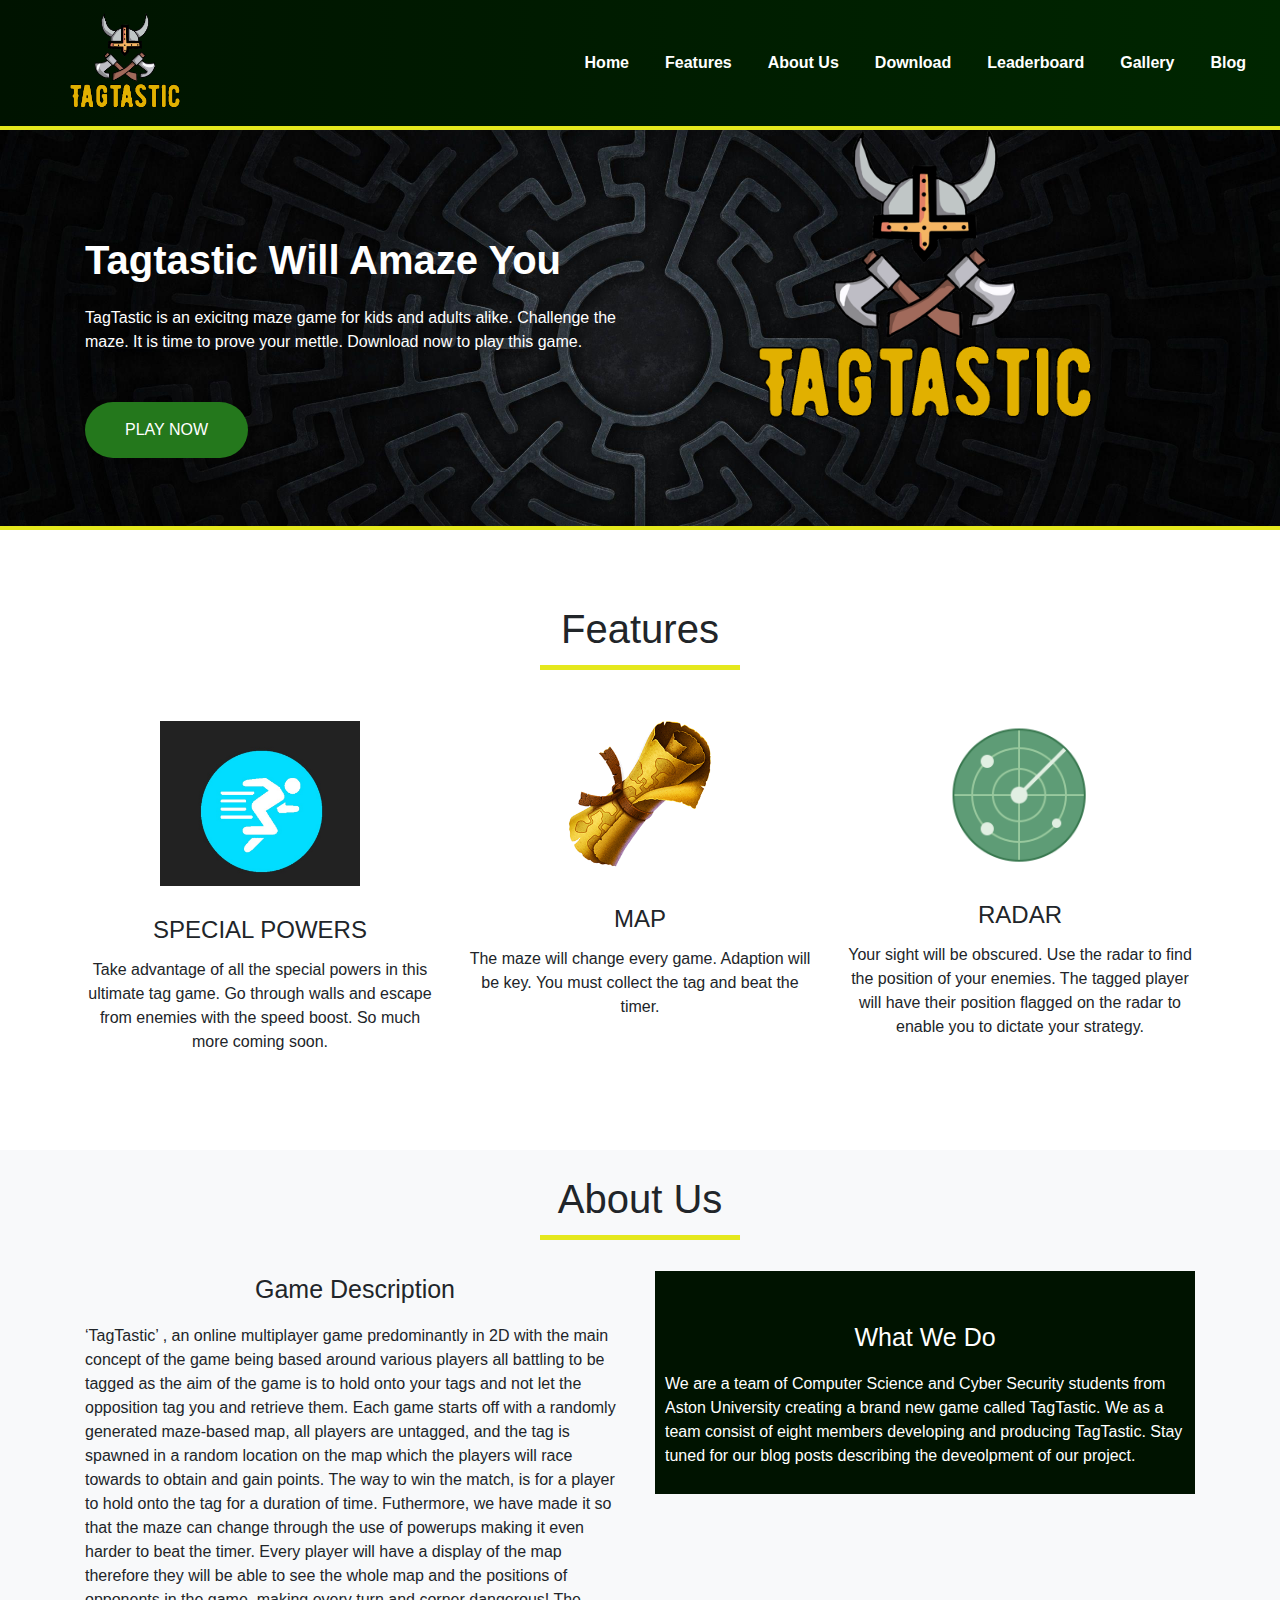
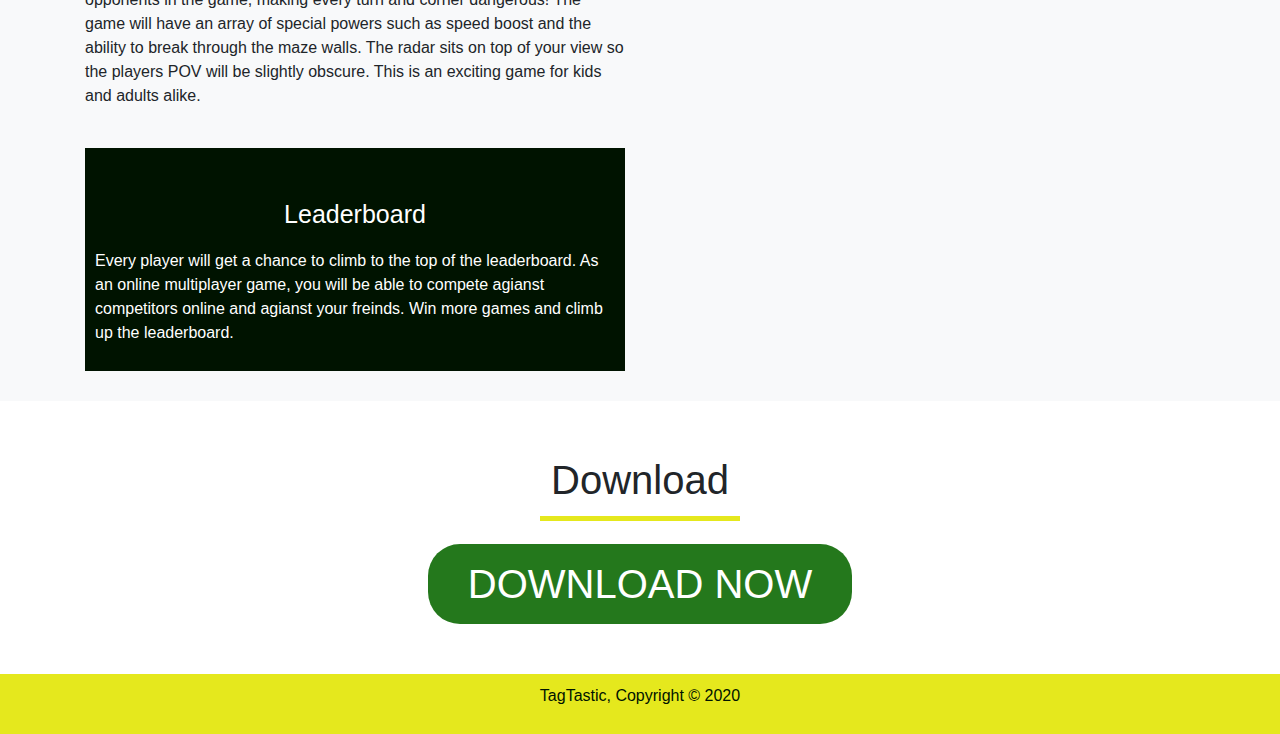
<file: TagtasticMaze11.0/index.html>
<!DOCTYPE html>
<html lang ="en">
<head>
	<meta charset="utf-8">
    	<meta name="viewport" content="width=device-width">
    	<title>TagTastic</title>
    	<link rel="stylesheet" href="./css/style.css">
    	<link rel="stylesheet" href="https://stackpath.bootstrapcdn.com/bootstrap/4.2.1/css/bootstrap.min.css">
    	<script src="https://code.jquery.com/jquery-3.3.1.slim.min.js"></script>
    	<script src="https://stackpath.bootstrapcdn.com/bootstrap/4.2.1/js/bootstrap.min.js"></script>
    	<link rel="stylesheet" href="https://stackpath.bootstrapcdn.com/font-awesome/4.7.0/css/font-awesome.min.css">
    </head>
<body>

	<header>
	<section id="nav-bar">
		<nav class="navbar navbar-expand-lg navbar-light">
			<a class="navbar-brand" href="#top"><img src="./img/logo.png" alt="logo"></a>
			


			<button class="navbar-toggler" type="button" data-toggle="collapse" data-target="#navbarNav" aria-controls="navbarNav" aria-expanded="false" aria-label="Toggle navigation">
				<i class="fa fa-bars"></i>
			</button>
			<div class="collapse navbar-collapse" id="navbarNav">
				<ul class="navbar-nav ml-auto">
					<li class="nav-item">
						<a class="nav-link" href="#top">Home <span class="sr-only">(current)</span></a>
					</li>
					<li class="nav-item">
						<a class="nav-link" href="#features">Features</a>
					</li>
					<li class="nav-item">
						<a class="nav-link" href="#about">About Us</a>
					</li>
					<li class="nav-item">
						<a class="nav-link" href="#download">Download</a>
					</li>
					<li class="nav-item">
						<a class="nav-link" href="leaderboard.html">Leaderboard</a>
					</li>
					<li class="nav-item">
						<a class="nav-link" href="gallery.html">Gallery</a>
					</li>
					<li class="nav-item">
						<a class="nav-link" href="blog.html">Blog</a>
					</li>
				</ul>
			</div>
		
		</nav>
	</section>
</header>

<!-----------landing--------->

	<section id="landing">
		<div class="container">
			<div class="row">
				<div class="col-md-6">
					<p class= "landing-title">Tagtastic Will Amaze You</p>
					<p> TagTastic is an exicitng maze game for kids and adults alike. Challenge the maze.
					It is time to prove your mettle. Download now to play this game.</p>
					<a href="#download" class="button">Play Now</a>
				</div>
			
			<div class="col-md-6 text-center">
				<img src="./img/logo.png" alt="logo" class="img-fluid">
			</div>
		</div>
		</div>
	</section>

	<!-----------Features--------->

	<section id ="features">
		<div class="container text-center">
			<h1 class="title"> Features</h1>
			<div class="row text-center">
				<div class="col-md-4 features">
					<img src="./img/speed.jpeg" alt="speed" class="features-img">
					<h4>Special Powers</h4>
					<p>Take advantage of all the special powers in this ultimate tag game.
					Go through walls and escape from enemies with the speed boost. So much more coming soon.</p>
				</div>

				<div class="col-md-4 features">
					<img src="./img/map.png" alt="map" class="features-img">
					<h4>Map</h4>
					<p>The maze will change every game. Adaption will be key. You must collect the tag and beat the timer.</p>
				</div>

				<div class="col-md-4 features">
					<img src="./img/radar.png" alt="radar" class="features-img">
					<h4>Radar</h4>
					<p>Your sight will be obscured. Use the radar to find the position of your enemies. The tagged player will have their position flagged on the radar to enable you to dictate your strategy.</p>
				</div>

				</div>
			</div>
	</section>

	<!-----------About Us--------->

	<section id="about">
		<div class="container">
			<h1 class="title text-center"> About Us</h1>
			<div class="row">
			<div class="col-md-6 about">
				<h3 class="about-title text-center">Game Description</h3>
				<p>
					‘TagTastic’ , an online multiplayer game predominantly in 2D with the main concept of the game
					being based around various players all battling to be tagged as the aim of the game is to hold onto your tags and not let the opposition tag you and retrieve them. Each game starts off with a
					randomly generated maze-based map, all players are untagged, and the tag is spawned in a random
					location on the map which the players will race towards to obtain and gain points. The way to win the match, is for a player to hold onto the tag for a duration of time. Futhermore, we have made it so that the maze can change through the use of powerups making it even harder to beat the timer. Every player will have a display of the map therefore they will be able to see the whole map and the positions
					of opponents in the game, making every turn and corner dangerous! The game will have an array of special powers such as speed boost and the ability to break through the maze walls. The radar sits on top of your view so the players POV will be slightly obscure. This is an exciting game for kids and adults alike.
				</p>
				
				
				<div class="shadow">
				<h3 class="about-title text-center">Leaderboard</h3>
				
				<p>
					 Every player will get a chance to climb to the top of the leaderboard. As an online multiplayer game, you will be able to compete agianst competitors online and agianst your freinds. Win more games and climb up the leaderboard.
					
				</p>
			</div>
		</div>
			
			<div class="col-md-6">
				<div class="shadow">
				<h3 class="about-title text-center">What We Do</h3>

				<p>
					We are a team of Computer Science and Cyber Security students from Aston University creating a brand new game called TagTastic. We as a team consist of eight members developing and producing TagTastic. Stay tuned for our blog posts describing the deveolpment of our project.</p>
				</div>
			</div>

		</div>
	</div>
		
	</section>

	<!-----------Download-------------->

	<section id="download">
		<div class="container">
			<h1 class="title text-center"> Download</h1>
			<h1 class="download text-center"><a href="https://www.mediafire.com/file/sfk11av9ilr3cnp/TMClient.zip/file" class="button text-center">Download Now</a></h1>
		</div>
	</section>

	<footer>
	 <p>TagTastic, Copyright &copy; 2020</p>
	</footer>

	




</body>
</html>
</file>
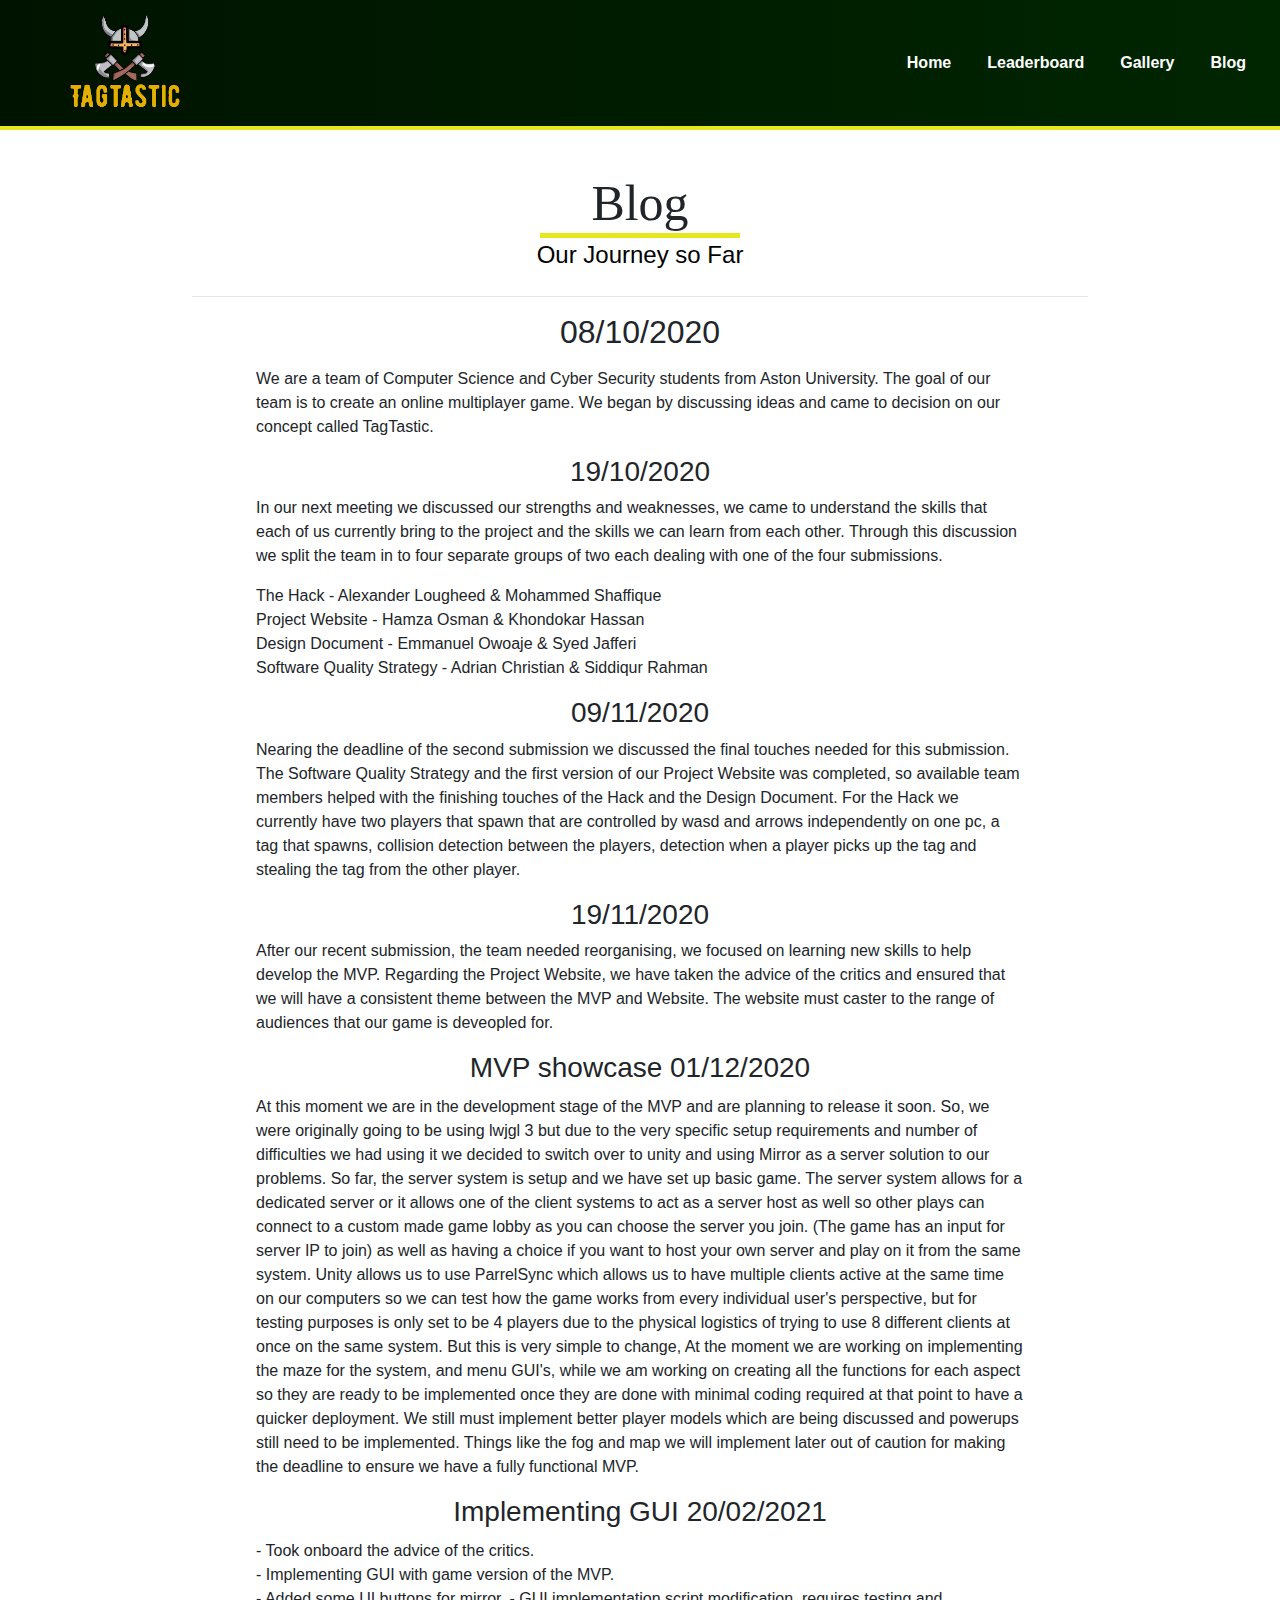
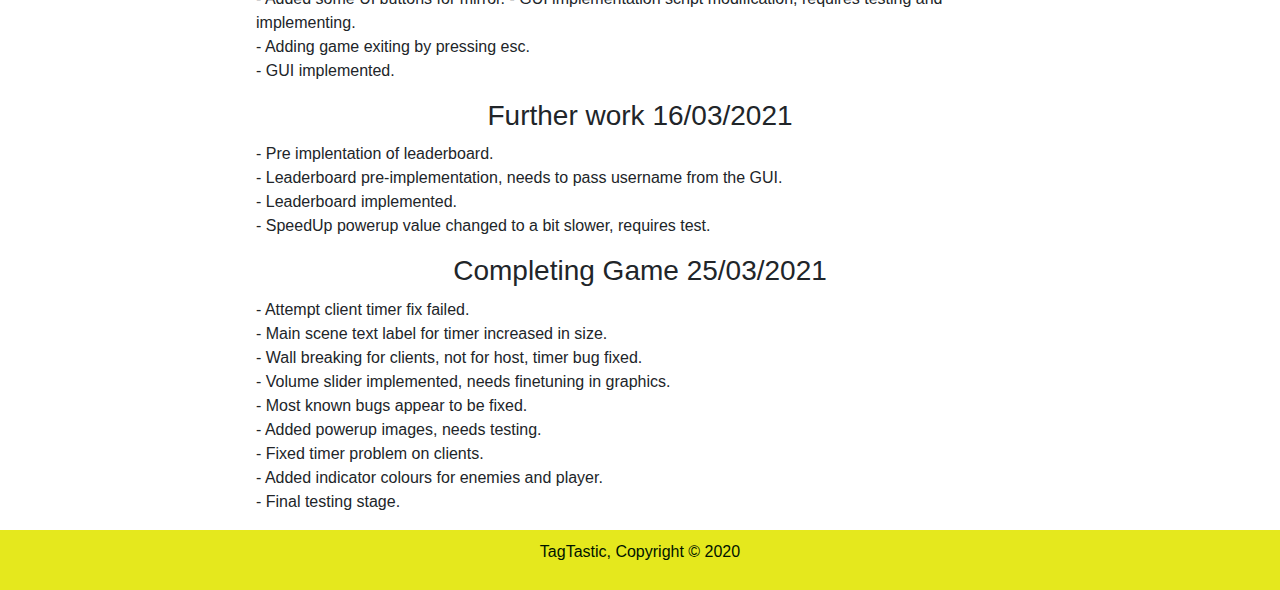
<file: TagtasticMaze11.0/blog.html>
<!DOCTYPE html>
<html lang ="en">
<head>
	<meta charset="utf-8">
    	<meta name="viewport" content="width=device-width">
    	<title>TagTastic</title>
    	<link rel="stylesheet" href="./css/style.css">
    	<link rel="stylesheet" href="https://stackpath.bootstrapcdn.com/bootstrap/4.2.1/css/bootstrap.min.css">
    	<script src="https://code.jquery.com/jquery-3.3.1.slim.min.js"></script>
    	<script src="https://stackpath.bootstrapcdn.com/bootstrap/4.2.1/js/bootstrap.min.js"></script>
    	<link rel="stylesheet" href="https://stackpath.bootstrapcdn.com/font-awesome/4.7.0/css/font-awesome.min.css">
    </head>
<body>

	<header>
	<section id="nav-bar">
		<nav class="navbar navbar-expand-lg navbar-light">
			<a class="navbar-brand" href="index.html"><img src="./img/logo.png" alt="logo"></a>
			<button class="navbar-toggler" type="button" data-toggle="collapse" data-target="#navbarNav" aria-controls="navbarNav" aria-expanded="false" aria-label="Toggle navigation">
				<i class="fa fa-bars"></i>
			</button>
			<div class="collapse navbar-collapse" id="navbarNav">
				<ul class="navbar-nav ml-auto">
					<li class="nav-item">
						<a class="nav-link" href="index.html">Home <span class="sr-only">(current)</span></a>
					</li>
					<li class="nav-item">
						<a class="nav-link" href="leaderboard.html">Leaderboard</a>
					</li>
					<li class="nav-item">
						<a class="nav-link" href="gallery.html">Gallery</a>
					</li>
					<li class="nav-item">
						<a class="nav-link" href="blog.html">Blog</a>
					</li>
				</ul>
			</div>
		</nav>
	</section>
</header>

	<!---------Blog------------->
	<section id="blog">
		<div class="blog">
			<h1 class="title text-center">Blog</h1>
			<h4>Our Journey so Far</h4>
		</div>
	</section>
	<hr>
	<section id="content-container">
		<div class="content">
			<h2>08/10/2020</h2>
			<div class="featured-post">
				<p>
					We are a team of Computer Science and Cyber Security students from Aston University. The goal of our team is to create an online multiplayer game. We began by discussing ideas and came to decision on our concept called TagTastic.
				</p>
			</div>
			<h3>19/10/2020</h3>
			<p>
			In our next meeting we discussed our strengths and weaknesses, we came to understand the skills that each of us currently bring to the project and the skills we can learn from each other. Through this discussion we split the team in to four separate groups of two each dealing with one of the four submissions.</p>
			<p>
				The Hack - Alexander Lougheed & Mohammed Shaffique<br>
				 Project Website - Hamza Osman & Khondokar Hassan<br>
				 Design Document - Emmanuel Owoaje & Syed Jafferi<br>
				 Software Quality Strategy - Adrian Christian & Siddiqur Rahman
				</p>
				<h3>09/11/2020</h3>
				<p>
					Nearing the deadline of the second submission we discussed the final touches needed for this submission. The Software Quality Strategy and the first version of our Project Website was completed, so available team members helped with the finishing touches of the Hack and the Design Document. For the Hack we currently have two players that spawn that are controlled by wasd and arrows independently on one pc, a tag that spawns, collision detection between the players, detection when a player picks up the tag and stealing the tag from the other player. 
				</p>
				<h3>19/11/2020</h3>
				<p>
					After our recent submission, the team needed reorganising, we focused on learning new skills to help develop the MVP. Regarding the Project Website, we have taken the advice of the critics and ensured that we will have a consistent theme between the MVP and Website. The website must caster to the range of audiences that our game is deveopled for.
				</p>
				<div class="another-post">
					<h3>MVP showcase 01/12/2020</h3>
					<p>
						At this moment we are in the development stage of the MVP and are planning to release it soon.
						So, we were originally going to be using lwjgl 3 but due to the very specific setup requirements and number of difficulties we had using it we decided to switch over to unity and using Mirror as a server solution to our problems. So far, the server system is setup and we have set up basic game. The server system allows for a dedicated server or it allows one of the client systems to act as a server host as well so other plays can connect to a custom made game lobby as you can choose the server you join. (The game has an input for server IP to join) as well as having a choice if you want to host your own server and play on it from the same system. Unity allows us to use ParrelSync which allows us to have multiple clients active at the same time on our computers so we can test how the game works from every individual user's perspective, but for testing purposes is only set to be 4 players due to the physical logistics of trying to use 8 different clients at once on the same system. But this is very simple to change, At the moment we are working on implementing the maze for the system, and menu GUI's, while we am working on creating all the functions for each aspect so they are ready to be implemented once they are done with minimal coding required at that point to have a quicker deployment. We still must implement better player models which are being discussed and powerups still need to be implemented. Things like the fog and map we will implement later out of caution for making the deadline to ensure we have a fully functional MVP.
					</p>
				</div>

				<div class="another-post">
					<h3> Implementing GUI 20/02/2021</h3>
					<p> 
						- Took onboard the advice of the critics.<br>
						- Implementing GUI with game version of the MVP.<br>
						- Added some UI buttons for mirror.
						- GUI implementation script modification, requires testing and implementing.<br>
						- Adding game exiting by pressing esc.<br>
						- GUI implemented.<br>
					</p>
				</div>
				<div class="another-post">
					<h3> Further work 16/03/2021</h3>
					<p>
						- Pre implentation of leaderboard.<br>
						- Leaderboard pre-implementation, needs to pass username from the GUI.<br>
						- Leaderboard implemented.<br>
						- SpeedUp powerup value changed to a bit slower, requires test.<br>

					</p>
				</div>
				<div class="another-post">
					<h3> Completing Game 25/03/2021</h3>
					<p>
						- Attempt client timer fix failed.<br>
						- Main scene text label for timer increased in size.<br>
						- Wall breaking for clients, not for host, timer bug fixed.<br>
						- Volume slider implemented, needs finetuning in graphics.<br>
						- Most known bugs appear to be fixed.<br>
						- Added powerup images, needs testing.<br>
						- Fixed timer problem on clients.<br>
						- Added indicator colours for enemies and player.<br>
						- Final testing stage.<br>
					</p>
				</div>
			</div>
		</section>
		<footer>
			<p>TagTastic, Copyright &copy; 2020</p>
		</footer>
</body>
</html>
</file>
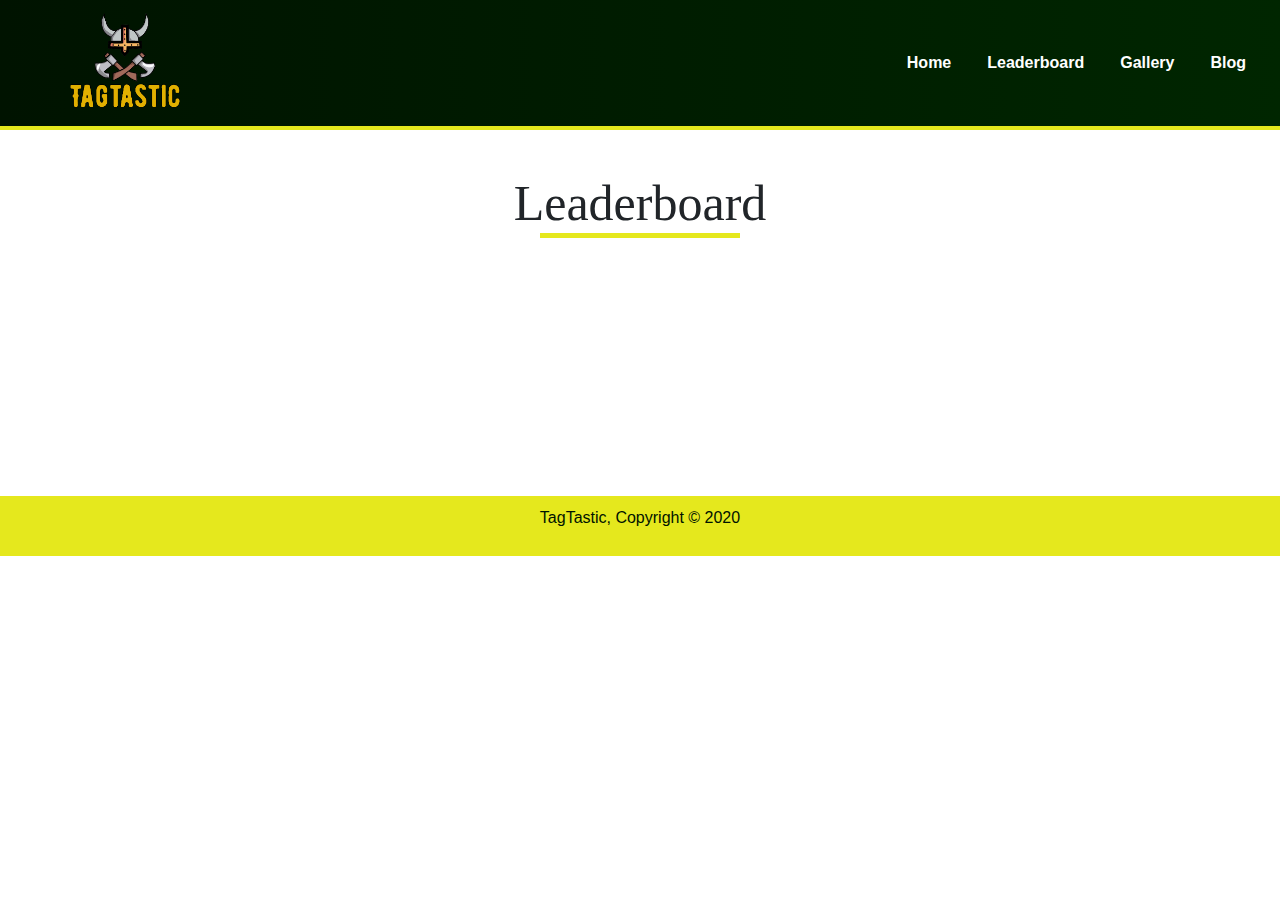
<file: TagtasticMaze11.0/leaderboard.html>
<!DOCTYPE html>
<html lang ="en">
<head>
	<meta charset="utf-8">
    	<meta name="viewport" content="width=device-width">
    	<title>TagTastic</title>
    	<link rel="stylesheet" href="./css/style.css">
    	<link rel="stylesheet" href="https://stackpath.bootstrapcdn.com/bootstrap/4.2.1/css/bootstrap.min.css">
    	<script src="https://code.jquery.com/jquery-3.3.1.slim.min.js"></script>
    	<script src="https://stackpath.bootstrapcdn.com/bootstrap/4.2.1/js/bootstrap.min.js"></script>
    	<link rel="stylesheet" href="https://stackpath.bootstrapcdn.com/font-awesome/4.7.0/css/font-awesome.min.css">
    </head>
<body>

<header>
	<section id="nav-bar">
		<nav class="navbar navbar-expand-lg navbar-light">
			<a class="navbar-brand" href="index.html"><img src="./img/logo.png" alt="logo"></a>
			
			<button class="navbar-toggler" type="button" data-toggle="collapse" data-target="#navbarNav" aria-controls="navbarNav" aria-expanded="false" aria-label="Toggle navigation">
				<i class="fa fa-bars"></i>
			</button>
			<div class="collapse navbar-collapse" id="navbarNav">
				<ul class="navbar-nav ml-auto">
					<li class="nav-item">
						<a class="nav-link" href="index.html">Home <span class="sr-only">(current)</span></a>
					</li>
					<li class="nav-item">
						<a class="nav-link" href="leaderboard.html">Leaderboard</a>
					</li>
					<li class="nav-item">
						<a class="nav-link" href="gallery.html">Gallery</a>
					</li>
						<li class="nav-item">
						<a class="nav-link" href="blog.html">Blog</a>
					</li>
				</ul>
			</div>
		</nav>
	</section>
</header>

<section id="leaderboard">
		<div class="leaderboard">
			<h1 class="title text-center">Leaderboard</h1>
			</div>
			
			<style type="text/css">
				.dreamloLBTable { border-collapse:collapse;text-align:center;width: 100%;}
				.dreamloLBTable th { border-bottom: 3px solid #fdff78;font-weight:bold;margin:0;padding:7px; }
				.dreamloLBTable td { border-bottom: 3px solid #fdff78;margin:0;padding:7px; }
			</style>
			<script src="http://dreamlo.com/lb/6059c8738f40bb473467e4c6/js" type="text/javascript"></script>
			
	</section>
	

	
			



<footer>
			<p>TagTastic, Copyright &copy; 2020</p>
		</footer>
</body>
</html>
</file>
<file: TagtasticMaze11.0/css/style.css>
*
{
	margin: 0;
	padding:0;
}
body
{
	font-family: sans-serif;

}

html{
	scroll-behavior: smooth;
}
.button{
	background-color:#24781C;
	border-radius: 2rem;
	color:#ffffff;
	display: inline-block;
	margin-top: 2rem;
	padding: 1rem 2.5rem;
	text-transform: uppercase;
	transition: background-color 650ms;
	text-decoration: none;

}

.button:hover{
	background-color: #B0C109;

} 


#nav-bar
{
	position: sticky;
	top: 0px;
	z-index: 10;
	border-bottom:#e5e81d 4px solid;

}
.navbar{
	background-image: linear-gradient(to right, #001300, #002600);
}

.navbar-brand img{
	height: 100px;
	padding-left: 20px;
}

.navbar-nav li{
	padding: 0 10px;
}

.navbar-nav li a{
	color: #ffffff !important;
	font-weight: 600;
	float: right;
	text-align: left;
}

.fa-bars{
	color: #ffffff;
	font-size: 30px !important;
}

.navbar-toggler
{
	outline: none !important;
}

.navbar-nav > .nav-item > a {
position: relative; 
}



header a:hover{
	font-weight: bold;
	color:#e5e81d !important;
}


/*-----------Landing-------------*/

#landing{
	min-height: 400px;
	background:url('../img/MazeBackground.jpg');
	background-repeat: no-repeat;
	background-size: cover;
	background-position: center center;
	color: #ffffff;
	border-bottom:#e5e81d 4px solid;
		
}

.landing-title{
	font-size: 40px;
	font-weight: 600;
	margin-top: 100px;
}

#landing a{
	color: #ffffff;
	text-decoration: none;
}

.img-fluid{

	height: 100px;

}

/*------------------Features------------------*/
#features{
	margin: 50px 0px;
	padding: 20px 0px;
}

.features-img{
	width: 150px;
	margin-top: 50px;
}

.features-img[src^="./img/speed.jpeg"]{

	width: 200px;
}


.features{
	padding: 10px;
}

.features h4 {
	padding: 5px;
	margin-top: 25px;
	text-transform: uppercase;
}

.title::before
{
	content: '';
	background: #e5e81d;
	height: 5px;
	width: 200px;
	margin-left: auto;
	margin-right: auto;
	display: block;
	transform: translateY(65px);

	
}

/*-----------about------------*/

#about{
	margin: 50px 0;
	background: #f8f9fa;
	padding-bottom: 20px;
	padding-top: 20px;
}

.about-title{
	font-size: 25px;
	font-weight: 400;
	margin-top: 8%;
}

#about p{
	margin-top: 20px;
}


.shadow{
	padding:10px;
	background:#001300;
	color: #ffffff;
	margin-top: 40px;
	margin-bottom: 10px;
}



/*--------Download-------*/

#download{
	margin: 50px 0;


}

#download a{
	color: #ffffff;
	text-decoration: none;
}


/*--------Blog----------*/

#blog{
	text-align: center;
	margin-top: 3%;
	margin-bottom: 2%;
}
#blog h1{
	font-family: 'Merriweather';
	font-size: 50px;
}
#blog h4{
	font-weight: 100;
	color: #000000;
}

hr{
	width:70%;
	margin-left: auto;
	margin-right: auto;
	margin-bottom: 2%;
}
#content-container{
	
	grid-template-areas: 'content' ;
	width: 60%;
	margin: auto;
	grid-gap:50px;
	text-align: left;
}

#content-container h2, h3{
	text-align: center;
}

.featured-post, .another-post{
	margin-top: 2%;
	margin-bottom: 2%;
}

.another-post h3, p{
	margin-bottom: 10px;
}


#leaderboard{
	text-align: center;
	margin-top: 3%;
	margin-bottom: 20.5%;
	
}
#leaderboard h1{
	font-family: 'Merriweather';
	font-size: 50px;
}
#leaderboard h4{
	font-weight: 100;
	color: #000000;
}


#gallery1{
	text-align: center;
	margin-top: 3%;
	margin-bottom: 2%;
}
#gallery1 h1{
	font-family: 'Merriweather';
	font-size: 50px;
}
#gallery1 h4{
	font-weight: 100;
	color: #000000;
}

.picture{
	transition: .5s ease-in-out;
}
.picture:hover{
	filter: brightness(80%);
}
.picture img{
	width: 100%;
	height: 100%;
}



/*------Footer------*/

footer{
	padding: 10px;
	margin-top: 10px;
	color:#001300;
	background-color: #e5e81d;
	text-align: center;
}
</file>
